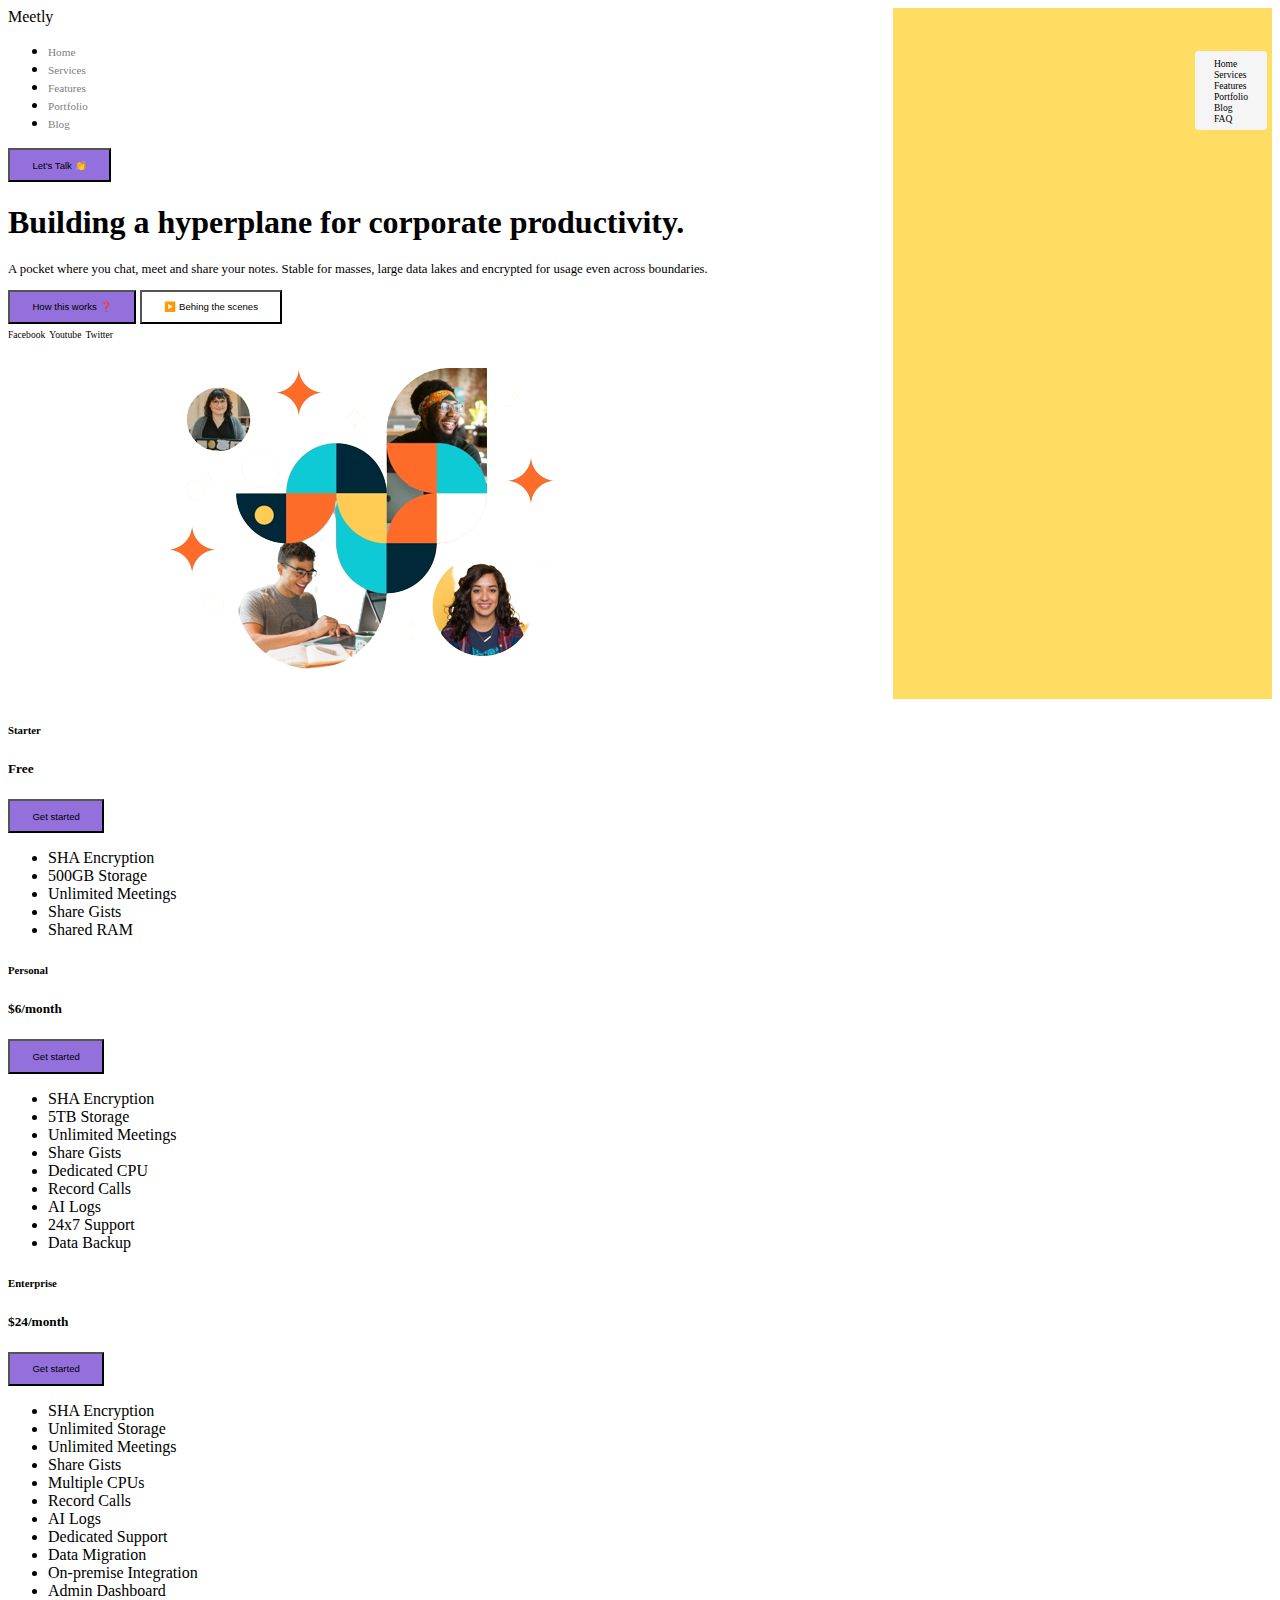
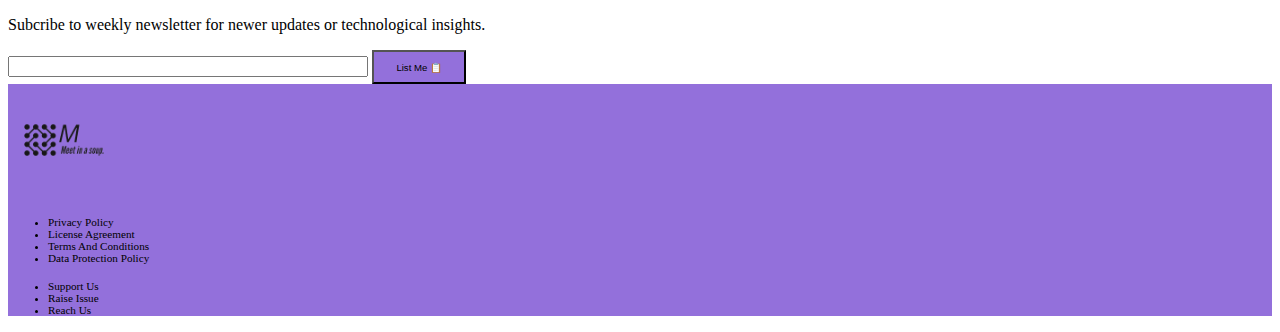
<file: Meetly Responsive Home Page/index.html>
<!DOCTYPE html>
<html lang = "en">
<head>
    <meta charset = "UTF-8" />
    <meta name = "viewport" content = "width = device-width, initial-scale = 1.0" />
    <title>Meetly - All your calls in one pocket!</title>
    <link href = "https://cdn.jsdelivr.net/npm/bootstrap@5.0.2/dist/css/bootstrap.min.css" 
          rel = "stylesheet" 
          integrity = "sha384-EVSTQN3/azprG1Anm3QDgpJLIm9Nao0Yz1ztcQTwFspd3yD65VohhpuuCOmLASjC" 
          crossorigin = "anonymous" />
    <link rel = "stylesheet" type = "text/css" href = "./core.css" />
    <link rel = "stylesheet" 
          href = "https://cdnjs.cloudflare.com/ajax/libs/font-awesome/6.4.0/css/all.min.css" 
          integrity = "sha512-iecdLmaskl7CVkqkXNQ/ZH/XLlvWZOJyj7Yy7tcenmpD1ypASozpmT/E0iPtmFIB46ZmdtAc9eNBvH0H/ZpiBw==" 
          crossorigin = "anonymous" 
          referrerpolicy = "no-referrer" />
    <link rel = "icon" type = "image/x-icon" href = "logo.png">
</head>
<body class = "container w-75-md mx-auto">
    <section id = "gradient">
      <nav class = "navbar navbar-light">
        <div class = "container-fluid">
          <div class = "fs-3">Meetly</div>
          <ul class = "d-none d-md-flex nav">
            <li class = "nav-item">
              <a class = "nav-link" href = "/">Home</a>
            </li>
            <li class = "nav-item">
              <a class = "nav-link" href = "/">Services</a>
            </li>
            <li class = "nav-item">
              <a class = "nav-link" href = "/">Features</a>
            </li>
            <li class = "nav-item">
              <a class = "nav-link" href = "/">Portfolio</a>
            </li>
            <li class = "nav-item">
              <a class = "nav-link" href = "/">Blog</a>
            </li>
          </ul>
          <button type = "button" class = "d-none d-md-block btn btn-info text-white fw-bold">Let's Talk 👏</button>
          <i id = "mobile" class = "d-md-none d-block fa-solid fa-bars"></i>
        </div>
        <ul id = "nav" class = "d-none responsive__nav">
          <li>Home</li>
          <li>Services</li>
          <li>Features</li>
          <li>Portfolio</li>
          <li>Blog</li>
          <li>FAQ</li>
        </ul>
     </nav>
     <div class = "container py-5">
        <div class = "row my-5">
          <div class = "col-md">
            <h1 class = "display-6">Building a hyperplane for corporate productivity.</h1>
            <p class = "text-muted text-justify my-4">
              A pocket where you chat, meet and share your notes.
              Stable for masses, large data lakes and encrypted for
              usage even across boundaries.
            </p>
            <div class = "mb-5">
              <button type = "button" class = "btn btn-info text-white fw-bold">How this works ❓</button>
              <button type = "button" class = "btn btn-light fw-bold">▶️ Behing the scenes</button>
            </div>
            <div class = "d-flex">
              <a class = "text-uppercase fw-bold me-5" href = "/"><i class = "fa-brands fa-facebook" style = "color: #2d86ff;"></i> Facebook</a>
              <a class = "text-uppercase fw-bold me-5" href = "/"><i class = "fa-brands fa-youtube" style = "color: #ff0000;"></i> Youtube</a>
              <a class = "text-uppercase fw-bold" href = "/"><i class = "fa-brands fa-twitter" style = "color: #1d9bf0;"></i> Twitter</a>
            </div>
          </div>
          <div class = "d-none d-md-block col-md">
            <img src = "./user.png" class = "img-fluid" alt = "web__hero">
          </div>
        </div>
      </div>
    </section>
    <section class = "container py-5">
      <div class = "row gap-4 my-5">
        <div class = "col-md text-center">
          <h6 class = "text-danger text-uppercase fw-light mb-2">Starter</h6>
          <h5 class = "text-danger fs-3 mb-4">Free</h5>
          <button type = "button" class = "btn btn-info text-uppercase text-white fw-bold mb-4">Get started</button>
          <ul class = "list-group list-group-flush">
            <li class = "list-group-item fw-lighter mb-2">SHA Encryption</li>
            <li class = "list-group-item fw-lighter mb-2">500GB Storage</li>
            <li class = "list-group-item fw-lighter mb-2">Unlimited Meetings</li>
            <li class = "list-group-item fw-lighter mb-2">Share Gists</li>
            <li class = "list-group-item fw-lighter mb-2">Shared RAM</li>
          </ul>
        </div>
        <div class = "col-md bg-light text-center rounded h-auto py-4">
          <h6 class = "text-danger text-uppercase fw-light mb-2">Personal</h6>
          <h5 class = "text-danger fs-3 mb-4">$6/month</h5>
          <button type = "button" class = "btn btn-info text-uppercase text-white fw-bold mb-4">Get started</button>
          <ul class = "list-group list-group-flush">
            <li class = "list-group-item bg-light fw-lighter mb-2">SHA Encryption</li>
            <li class = "list-group-item bg-light fw-lighter mb-2">5TB Storage</li>
            <li class = "list-group-item bg-light fw-lighter mb-2">Unlimited Meetings</li>
            <li class = "list-group-item bg-light fw-lighter mb-2">Share Gists</li>
            <li class = "list-group-item bg-light fw-lighter mb-2">Dedicated CPU</li>
            <li class = "list-group-item bg-light fw-lighter mb-2">Record Calls</li>
            <li class = "list-group-item bg-light fw-lighter mb-2">AI Logs</li>
            <li class = "list-group-item bg-light fw-lighter mb-2">24x7 Support</li>
            <li class = "list-group-item bg-light fw-lighter mb-2">Data Backup</li>
          </ul>
        </div>
        <div class = "col-md text-center">
          <h6 class = "text-danger text-uppercase fw-light mb-2">Enterprise</h6>
          <h5 class = "text-danger fs-3 mb-4">$24/month</h5>
          <button type = "button" class = "btn btn-info text-uppercase text-white fw-bold mb-4">Get started</button>
          <ul class = "list-group list-group-flush">
            <li class = "list-group-item fw-lighter mb-2">SHA Encryption</li>
            <li class = "list-group-item fw-lighter mb-2">Unlimited Storage</li>
            <li class = "list-group-item fw-lighter mb-2">Unlimited Meetings</li>
            <li class = "list-group-item fw-lighter mb-2">Share Gists</li>
            <li class = "list-group-item fw-lighter mb-2">Multiple CPUs</li>
            <li class = "list-group-item fw-lighter mb-2">Record Calls</li>
            <li class = "list-group-item fw-lighter mb-2">AI Logs</li>
            <li class = "list-group-item fw-lighter mb-2">Dedicated Support</li>
            <li class = "list-group-item fw-lighter mb-2">Data Migration</li>
            <li class = "list-group-item fw-lighter mb-2">On-premise Integration</li>
            <li class = "list-group-item fw-lighter mb-2">Admin Dashboard</li>
          </ul>
        </div>
      </div>
    </section>
    <section class = "container">
      <div class = "bg-dark d-flex flex-column align-items-center p-5">
        <p class = "fs-6 text-justify text-white fw-light mb-5">
          Subcribe to weekly newsletter for newer updates or technological insights.
        </p>
        <div class = "d-md-flex flex-row">
          <input type = "text" class = "rounded p-1" />
          <button type = "button" class = "btn btn-info text-white fw-bold">List Me 📋</button>
        </div>
      </div>
    </section>
    <section class = "container py-5 mt-5">
      <div class = "bg-purple d-md-flex flex-row justify-content-between p-2">
        <img src = "./logo.png" class = "img-fluid" style = "height: 7rem; width: 7rem;" alt = "web_logo" />
        <div class = "row">
          <div class = "col-md">
            <ul class = "list-group list-group-flush">
              <li class = "list-group-item text-white fw-lighter" style = "font-size: 0.7rem; border:0;">Privacy Policy</li>
              <li class = "list-group-item text-white fw-lighter" style = "font-size: 0.7rem; border:0;">License Agreement</li>
              <li class = "list-group-item text-white fw-lighter" style = "font-size: 0.7rem; border:0;">Terms And Conditions</li>
              <li class = "list-group-item text-white fw-lighter" style = "font-size: 0.7rem; border:0;">Data Protection Policy</li>
            </ul>
          </div>
          <div class = "col-md">
            <ul class = "list-group list-group-flush">
              <li class = "list-group-item text-white fw-lighter" style = "font-size: 0.7rem; border:0;">Support Us</li>
              <li class = "list-group-item text-white fw-lighter" style = "font-size: 0.7rem; border:0;">Raise Issue</li>
              <li class = "list-group-item text-white fw-lighter" style = "font-size: 0.7rem; border:0;">Reach Us</li>
            </ul>
          </div>
        </div>
      </div>
    </section>

    <script type = "text/javascript" src = "mobile.js"></script>
</body>
</html>
</file>
<file: Meetly Responsive Home Page/core.css>
body {
    -ms-overflow-style: none;  /* Internet Explorer 10+ */
    scrollbar-width: none;  /* Firefox */
}

body::-webkit-scrollbar { 
    display: none;  /* Safari and Chrome */
}

a {
    font-size: 0.6rem;
    color: black;
    text-decoration: none;
}

a:hover {
    color: black;
    cursor: pointer;
}

input {
    width: 22rem;
}

input:hover {
    outline: none;
}

.responsive__nav  {
    position: absolute;
    top: 2.6rem;
    right: 0.8rem;
    z-index: 99;
    background: #f5f5f5;
    list-style-type: none;
    padding: 0.4rem 1.2rem;
    font-size: 0.6rem;
    font-weight: 200;
    border-radius: 5%;
    overflow: hidden;
}

#gradient {
    background: linear-gradient(to right, white 70%, #ffdd63 30%);
}

@media screen and (max-width: 768px) {
    input {
        width: 100%;
    }

    #gradient {
        margin-top: 1rem;
        background: #ffdd63;
    }
}

.bg-purple {
    background: mediumpurple;
}

.nav > .nav-item > .nav-link {
    color: gray;
    font-size: 0.7rem;
}

.btn {
    font-size: 0.6rem;
    padding: 0.6rem 1.4rem;
} 

.btn-info {
    background: mediumpurple;
}

.btn-info:hover {
    background: mediumpurple;

}

.btn-light {
    background: none;
}

.text-muted {
    font-size: 0.8rem;
}

.list-group-item {
    background: transparent;
}
</file>
